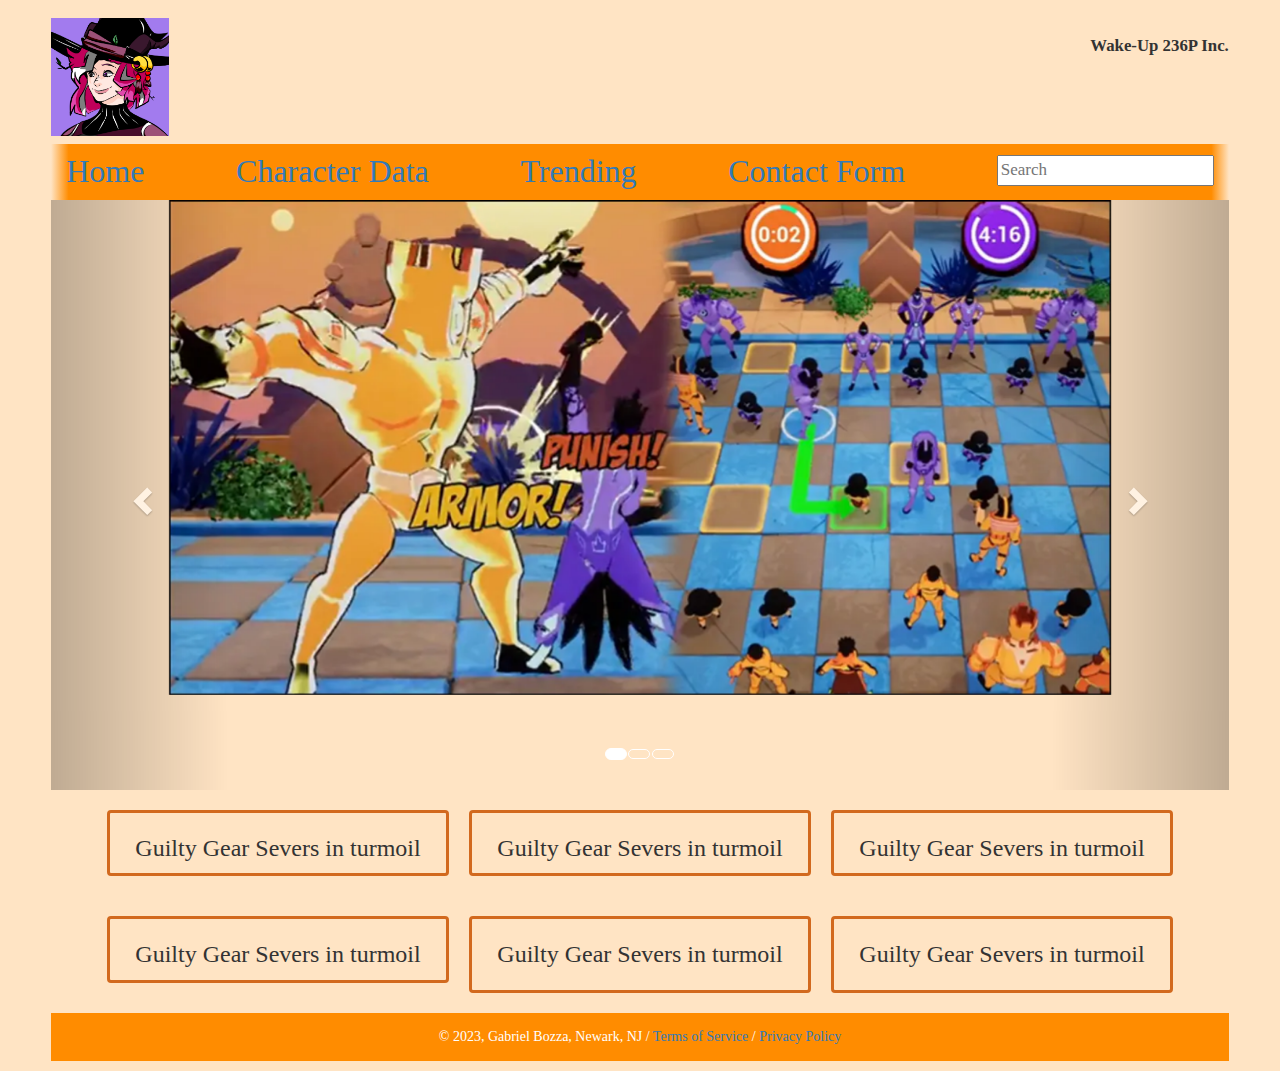
<file: index.html>
<!DOCTYPE html>
<!-- DEVELOPER: Gabriel Bozza, IS117-004, Spring 2023 -->
<html lang="en" xmlns="http://www.w3.org/1999/html">
<head>
    <meta charset="UTF-8">
    <title>Wake-up 236-P</title>
    <link rel="stylesheet" href="https://maxcdn.bootstrapcdn.com/bootstrap/3.4.1/css/bootstrap.min.css">
    <link rel="stylesheet" href="styles/goodlooks.css">
    <script src="https://ajax.googleapis.com/ajax/libs/jquery/3.6.4/jquery.min.js"></script>
    <script src="https://maxcdn.bootstrapcdn.com/bootstrap/3.4.1/js/bootstrap.min.js"></script>
</head>
    <body>
        <div class='fullwidth-row'>
            <div id='logo'>
                <a href="index.html"><img id='myImg' src="pics/l.png" alt="Wake-Up 236P"/></a>
                <div id='tagline'>
                    Wake-Up 236P Inc.
                </div>
            </div>

        </div>
        <div>
            <ul class="topnav">
                <!--use this later for link, for it to work on github pages, "https://bubs150.github.io/P4/ChaDeets.html"-->
                    <li><a href="index.html">Home</a></li>
                    <li><a href="ChaDeets.html">Character Data</a></li>
                    <li class="dropdown">
                        <a href="#" class="dropbtn">Trending</a>
                        <div class="dropdown_content">
                            <a href="TrendingPros.html">Trending Pros</a>
                            <a href="TrendingTech.html">Trending Tech</a>
                        </div>
                    </li>
                    <li><a href="ContactPage.html">Contact Form</a></li>
                    <li><input type="text" placeholder="Search"></li>
            </ul>
        </div>

        <div class="popup">
            <div class="popup-content">
                <h3>Guilty Gear Servers in Turmoil</h3>
                <p>Lorem ipsum dolor sit amet, consectetur adipiscing elit, sed do eiusmod tempor incididunt ut labore et dolore magna aliqua. Ut enim ad minim veniam, quis nostrud exercitation ullamco laboris nisi ut aliquip ex ea commodo consequat. Duis aute irure dolor in reprehenderit in voluptate velit esse cillum dolore eu fugiat nulla pariatur. Excepteur sint occaecat cupidatat non proident, sunt in culpa qui officia deserunt mollit anim id est laborum.</p>
                <button class="popup-close">Close</button>
            </div>
        </div>


        <div id="myCarousel" class="carousel slide">
            <!-- Indicators -->
            <ol class="carousel-indicators">
                <li data-target="#myCarousel" data-slide-to="0" class="active"></li>
                <li data-target="#myCarousel" data-slide-to="1"></li>
                <li data-target="#myCarousel" data-slide-to="2"></li>
            </ol>

            <!-- Wrapper for slides -->
            <div class="carousel-inner">
                <div class="item active">
                    <a href="https://twitter.com/Checkm8Showdown/status/1644381590905028617?cxt=HHwWkoCwkYeWgtItAAAA">
                        <img src="pics/checkmater-showdown.jpg" alt="Checkmate Showdown">
                    </a>
                </div>

                <div class="item">
                    <a href="https://decrypt.co/100719/polygon-gaming-platform-freshcut-raises-15m">
                        <img src="pics/freshcut.jpg" alt="Fresh Cut">
                    </a>
                </div>

                <div class="item">
                    <a href="https://www.snk-corp.co.jp/us/games/samuraishodown/">
                        <img src="pics/Samurai%20Showdown.jpg" alt="Samurai Shodown">
                    </a>
                </div>
            </div>

            <!-- Left and right controls -->
            <a class="left carousel-control" href="#myCarousel" data-slide="prev">
                <span class="glyphicon glyphicon-chevron-left"></span>
                <span class="sr-only">Previous</span>
            </a>
            <a class="right carousel-control" href="#myCarousel" data-slide="next">
                <span class="glyphicon glyphicon-chevron-right"></span>
                <span class="sr-only">Next</span>
            </a>
        </div>

    <div class="container">
        <div class="post">
                <h3>Guilty Gear Severs in turmoil</h3>

        </div>
        <div class="post">
                <h3>Guilty Gear Severs in turmoil</h3>
        </div>
        <div class="post">
                <h3>Guilty Gear Severs in turmoil</h3>
        </div>
        <div class="post">
                <h3>Guilty Gear Severs in turmoil</h3>
        </div>
        <div class="post">
                <h3>Guilty Gear Severs in turmoil</h3>
                <p>damn its bad.</p>
        </div>
        <div class="post">
                <h3>Guilty Gear Severs in turmoil</h3>
                <p>damn its bad.</p>
        </div>
        <script>
            const popup = document.querySelector('.popup');
            const popupClose = document.querySelector('.popup-close');

            const elements = document.getElementsByClassName('post');
            for (let i = 0; i < elements.length; i++) {
                elements[i].addEventListener('click', () => {
                    popup.style.display = 'block';
                });
            }

            popupClose.addEventListener('click', () => {
                popup.style.display = 'none';
            });
        </script>
    </div>

    <footer>
        <p id="copyright">&copy; 2023, Gabriel Bozza, Newark, NJ / <a href="TOS.html">Terms of Service</a> / <a href="privacy.html">Privacy Policy</a></p>
    </footer>
    </body>
</html>
</file>
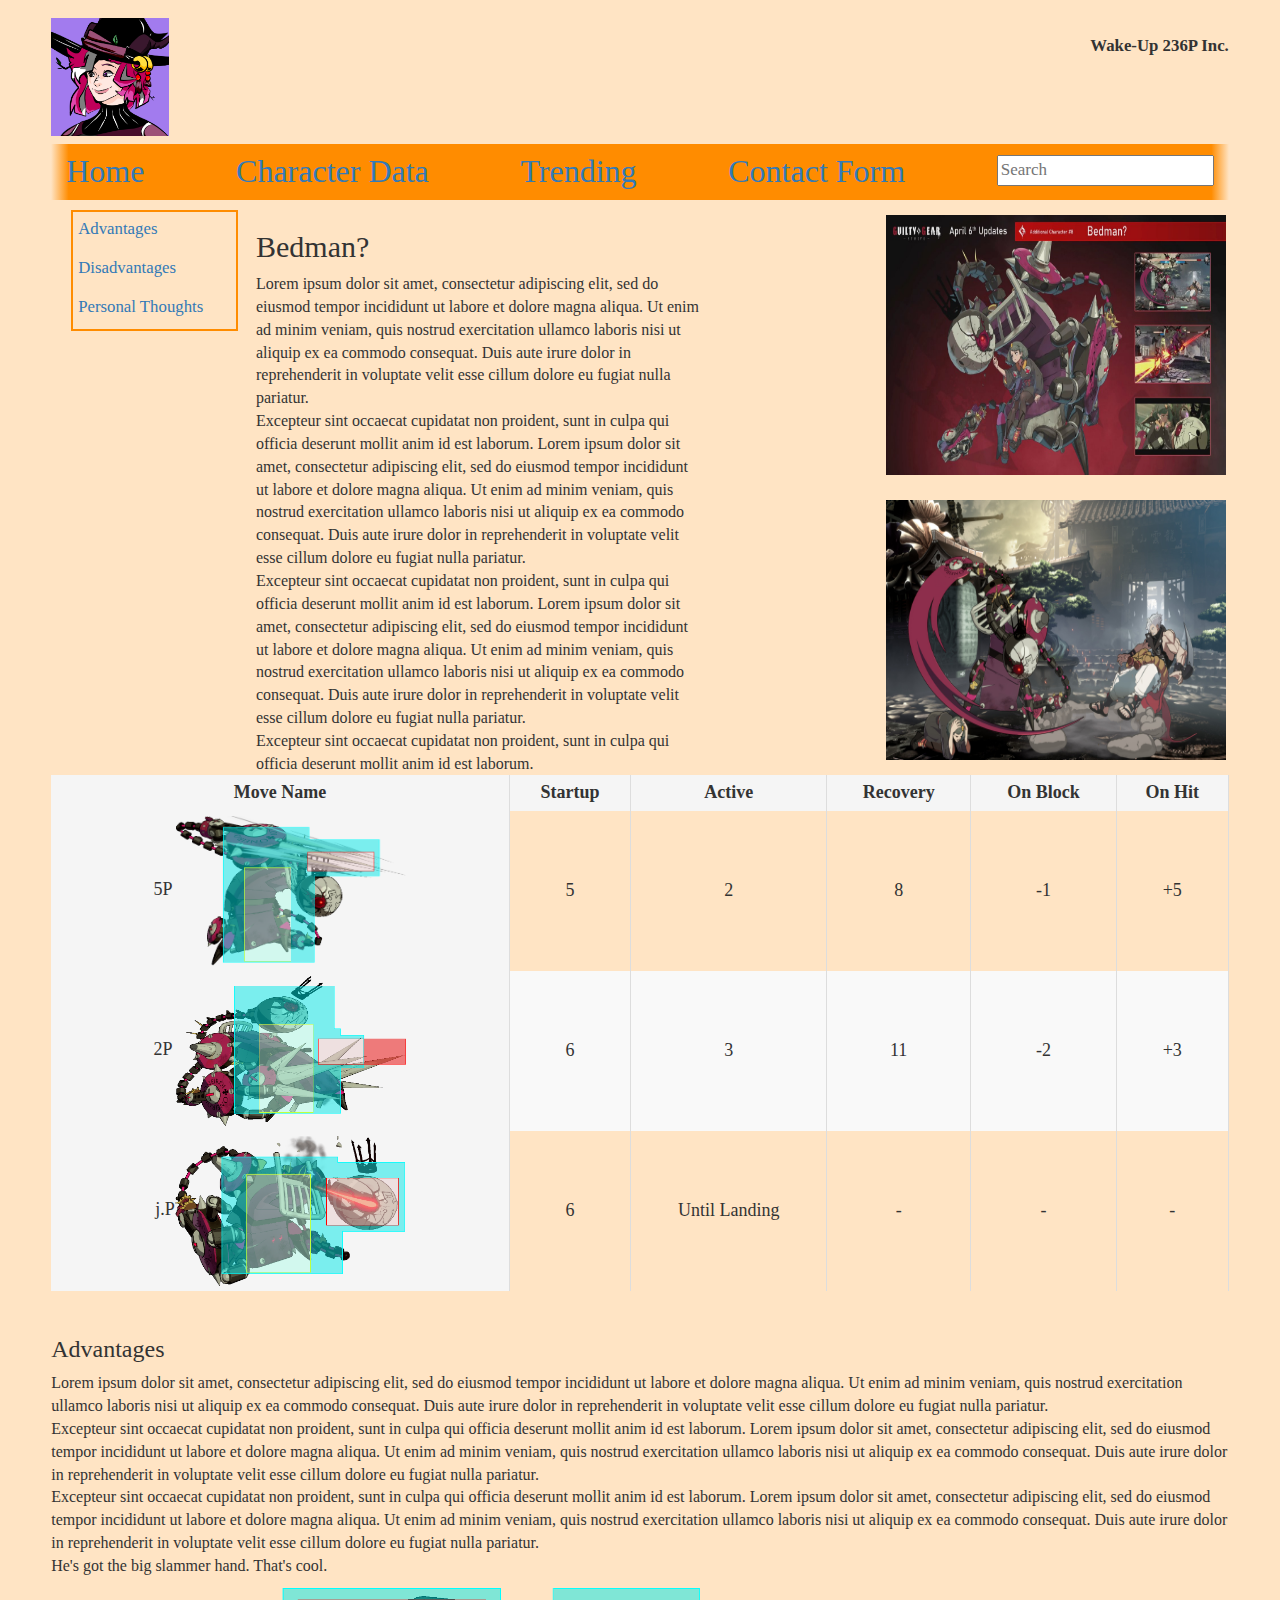
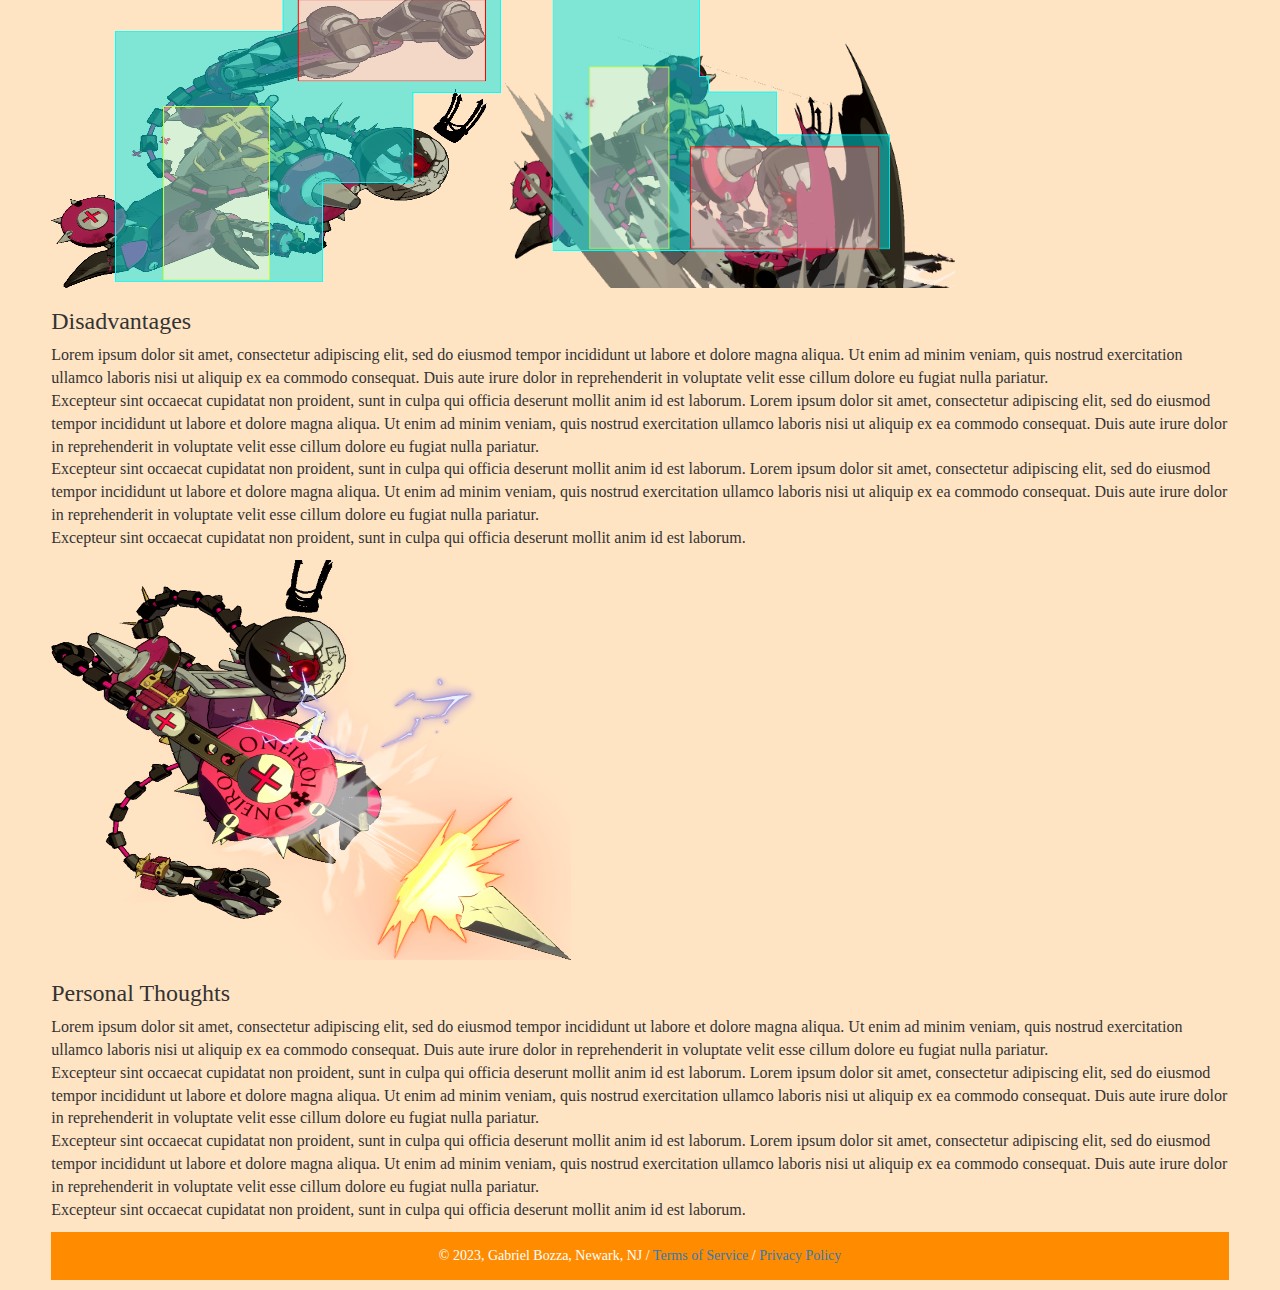
<file: ChaDeets.html>
<!DOCTYPE html>
<!-- DEVELOPER: Gabriel Bozza, IS117-004, Spring 2023 -->
<html lang="en" xmlns="http://www.w3.org/1999/html">
<head>
    <meta charset="UTF-8">
    <title>Wake-up 236-P</title>
    <link rel="stylesheet" href="https://maxcdn.bootstrapcdn.com/bootstrap/3.4.1/css/bootstrap.min.css">
    <link rel="stylesheet" href="styles/ChaDeetLooks.css">
    <script src="https://ajax.googleapis.com/ajax/libs/jquery/3.6.4/jquery.min.js"></script>
    <script src="https://maxcdn.bootstrapcdn.com/bootstrap/3.4.1/js/bootstrap.min.js"></script>
</head>
<body>
    <div class='fullwidth-row'>
        <div id='logo'>
            <a href="index.html"><img id='myImg' src="pics/l.png" alt="Wake-Up 236P"/></a>
            <div id='tagline'>
                Wake-Up 236P Inc.
            </div>
        </div>
    </div>
    <div>
        <ul class="topnav">
        <!--use this later for link, for it to work on github pages, "https://bubs150.github.io/P4/ChaDeets.html"-->
            <li><a href="index.html">Home</a></li>
            <li><a href="ChaDeets.html">Character Data</a></li>
            <li class="dropdown">
                <a href="#" class="dropbtn">Trending</a>
                <div class="dropdown_content">
                    <a href="TrendingPros.html">Trending Pros</a>
                    <a href="TrendingTech.html">Trending Tech</a>
                </div>
            </li>
            <li><a href="ContactPage.html">Contact Form</a></li>
            <li><input type="text" placeholder="Search"></li>
        </ul>
    </div>

    <div class="tableHolder">
        <div class="tableOfContents">
                <a href="#adv">Advantages</a>
                <a href="#disadv">Disadvantages</a>
                <a href="#comments">Personal Thoughts</a>
        </div>
    </div>

    <div class="openingFormat">
        <div class="characterDeets">
            <h2>Bedman?</h2>

            <p>Lorem ipsum dolor sit amet, consectetur adipiscing elit, sed do
                eiusmod tempor incididunt ut labore et dolore magna aliqua.
                Ut enim ad minim veniam, quis nostrud exercitation ullamco
                laboris nisi ut aliquip ex ea commodo consequat. Duis aute
                irure dolor in reprehenderit in voluptate velit esse cillum
                dolore eu fugiat nulla pariatur.<br>Excepteur sint occaecat
                cupidatat non proident, sunt in culpa qui officia deserunt
                mollit anim id est laborum. Lorem ipsum dolor sit amet, consectetur adipiscing elit, sed do
                eiusmod tempor incididunt ut labore et dolore magna aliqua.
                Ut enim ad minim veniam, quis nostrud exercitation ullamco
                laboris nisi ut aliquip ex ea commodo consequat. Duis aute
                irure dolor in reprehenderit in voluptate velit esse cillum
                dolore eu fugiat nulla pariatur. <br>Excepteur sint occaecat
                cupidatat non proident, sunt in culpa qui officia deserunt
                mollit anim id est laborum. Lorem ipsum dolor sit amet, consectetur adipiscing elit, sed do
                eiusmod tempor incididunt ut labore et dolore magna aliqua.
                Ut enim ad minim veniam, quis nostrud exercitation ullamco
                laboris nisi ut aliquip ex ea commodo consequat. Duis aute
                irure dolor in reprehenderit in voluptate velit esse cillum
                dolore eu fugiat nulla pariatur. <br>Excepteur sint occaecat
                cupidatat non proident, sunt in culpa qui officia deserunt
                mollit anim id est laborum.
            </p>

        </div>
    </div>

    <div class="imgShow">
        <img src="pics/beddeets.jpg" height="280" width="360" alt="character_picture"/>
        <img src="pics/bedfight.jpg" height="280" width="360" alt="character_gameplay"/>
    </div>

    <div class="chart">
        <table>
            <thead>
            <tr>
                <th>Move Name</th>
                <th>Startup</th>
                <th>Active</th>
                <th>Recovery</th>
                <th>On Block</th>
                <th>On Hit</th>
            </tr>
            </thead>
            <tbody>
            <tr>
                <td>5P <img src="pics/bedpunch.jpg" height="150" width="230" alt="regular_attack"/></td>
                <td>5</td>
                <td>2</td>
                <td>8</td>
                <td>-1</td>
                <td>+5</td>
            </tr>
            <tr>
                <td>2P <img src="pics/bedkick.jpg" height="150" width="230" alt="crouch_attack"/></td>
                <td>6</td>
                <td>3</td>
                <td>11</td>
                <td>-2</td>
                <td>+3</td>
            </tr>
            <tr>
                <td>j.P<img src="pics/bedface.jpg" height="150" width="230" alt="jump_attack"/></td>
                <td>6</td>
                <td>Until Landing</td>
                <td>-</td>
                <td>-</td>
                <td>-</td>
            </tr>
            </tbody>
        </table>
    </div>

    <div class="characterDeets">
        <h3 id="adv">Advantages</h3>
        <p>Lorem ipsum dolor sit amet, consectetur adipiscing elit, sed do
            eiusmod tempor incididunt ut labore et dolore magna aliqua.
            Ut enim ad minim veniam, quis nostrud exercitation ullamco
            laboris nisi ut aliquip ex ea commodo consequat. Duis aute
            irure dolor in reprehenderit in voluptate velit esse cillum
            dolore eu fugiat nulla pariatur.<br>Excepteur sint occaecat
            cupidatat non proident, sunt in culpa qui officia deserunt
            mollit anim id est laborum. Lorem ipsum dolor sit amet, consectetur adipiscing elit, sed do
            eiusmod tempor incididunt ut labore et dolore magna aliqua.
            Ut enim ad minim veniam, quis nostrud exercitation ullamco
            laboris nisi ut aliquip ex ea commodo consequat. Duis aute
            irure dolor in reprehenderit in voluptate velit esse cillum
            dolore eu fugiat nulla pariatur. <br>Excepteur sint occaecat
            cupidatat non proident, sunt in culpa qui officia deserunt
            mollit anim id est laborum. Lorem ipsum dolor sit amet, consectetur adipiscing elit, sed do
            eiusmod tempor incididunt ut labore et dolore magna aliqua.
            Ut enim ad minim veniam, quis nostrud exercitation ullamco
            laboris nisi ut aliquip ex ea commodo consequat. Duis aute
            irure dolor in reprehenderit in voluptate velit esse cillum
            dolore eu fugiat nulla pariatur. <br>He's got the big slammer hand. That's cool.
        </p>
        <img src="pics/bedlift.jpg" height="300" width="450" alt="hand raised"/>
        <img src="pics/beddrop.jpg" height="300" width="450" alt="hand dropped"/>
    </div>

    <div class="characterDeets">
        <h3 id="disadv">Disadvantages</h3>
        <p>Lorem ipsum dolor sit amet, consectetur adipiscing elit, sed do
            eiusmod tempor incididunt ut labore et dolore magna aliqua.
            Ut enim ad minim veniam, quis nostrud exercitation ullamco
            laboris nisi ut aliquip ex ea commodo consequat. Duis aute
            irure dolor in reprehenderit in voluptate velit esse cillum
            dolore eu fugiat nulla pariatur.<br>Excepteur sint occaecat
            cupidatat non proident, sunt in culpa qui officia deserunt
            mollit anim id est laborum. Lorem ipsum dolor sit amet, consectetur adipiscing elit, sed do
            eiusmod tempor incididunt ut labore et dolore magna aliqua.
            Ut enim ad minim veniam, quis nostrud exercitation ullamco
            laboris nisi ut aliquip ex ea commodo consequat. Duis aute
            irure dolor in reprehenderit in voluptate velit esse cillum
            dolore eu fugiat nulla pariatur. <br>Excepteur sint occaecat
            cupidatat non proident, sunt in culpa qui officia deserunt
            mollit anim id est laborum. Lorem ipsum dolor sit amet, consectetur adipiscing elit, sed do
            eiusmod tempor incididunt ut labore et dolore magna aliqua.
            Ut enim ad minim veniam, quis nostrud exercitation ullamco
            laboris nisi ut aliquip ex ea commodo consequat. Duis aute
            irure dolor in reprehenderit in voluptate velit esse cillum
            dolore eu fugiat nulla pariatur. <br>Excepteur sint occaecat
            cupidatat non proident, sunt in culpa qui officia deserunt
            mollit anim id est laborum.
        </p>
        <img src="pics/bednofriends.jpg" height="400" width="520" alt="this move will ruin friendships"/>
    </div>

    <div class="characterDeets">
        <h3 id="comments">Personal Thoughts</h3>
        <p>Lorem ipsum dolor sit amet, consectetur adipiscing elit, sed do
            eiusmod tempor incididunt ut labore et dolore magna aliqua.
            Ut enim ad minim veniam, quis nostrud exercitation ullamco
            laboris nisi ut aliquip ex ea commodo consequat. Duis aute
            irure dolor in reprehenderit in voluptate velit esse cillum
            dolore eu fugiat nulla pariatur.<br>Excepteur sint occaecat
            cupidatat non proident, sunt in culpa qui officia deserunt
            mollit anim id est laborum. Lorem ipsum dolor sit amet, consectetur adipiscing elit, sed do
            eiusmod tempor incididunt ut labore et dolore magna aliqua.
            Ut enim ad minim veniam, quis nostrud exercitation ullamco
            laboris nisi ut aliquip ex ea commodo consequat. Duis aute
            irure dolor in reprehenderit in voluptate velit esse cillum
            dolore eu fugiat nulla pariatur. <br>Excepteur sint occaecat
            cupidatat non proident, sunt in culpa qui officia deserunt
            mollit anim id est laborum. Lorem ipsum dolor sit amet, consectetur adipiscing elit, sed do
            eiusmod tempor incididunt ut labore et dolore magna aliqua.
            Ut enim ad minim veniam, quis nostrud exercitation ullamco
            laboris nisi ut aliquip ex ea commodo consequat. Duis aute
            irure dolor in reprehenderit in voluptate velit esse cillum
            dolore eu fugiat nulla pariatur. <br>Excepteur sint occaecat
            cupidatat non proident, sunt in culpa qui officia deserunt
            mollit anim id est laborum.
        </p>
    </div>
    <footer>
        <p id="copyright">&copy; 2023, Gabriel Bozza, Newark, NJ / <a href="TOS.html">Terms of Service</a> / <a href="privacy.html">Privacy Policy</a></p>
    </footer>
    </body>
</html>
</file>
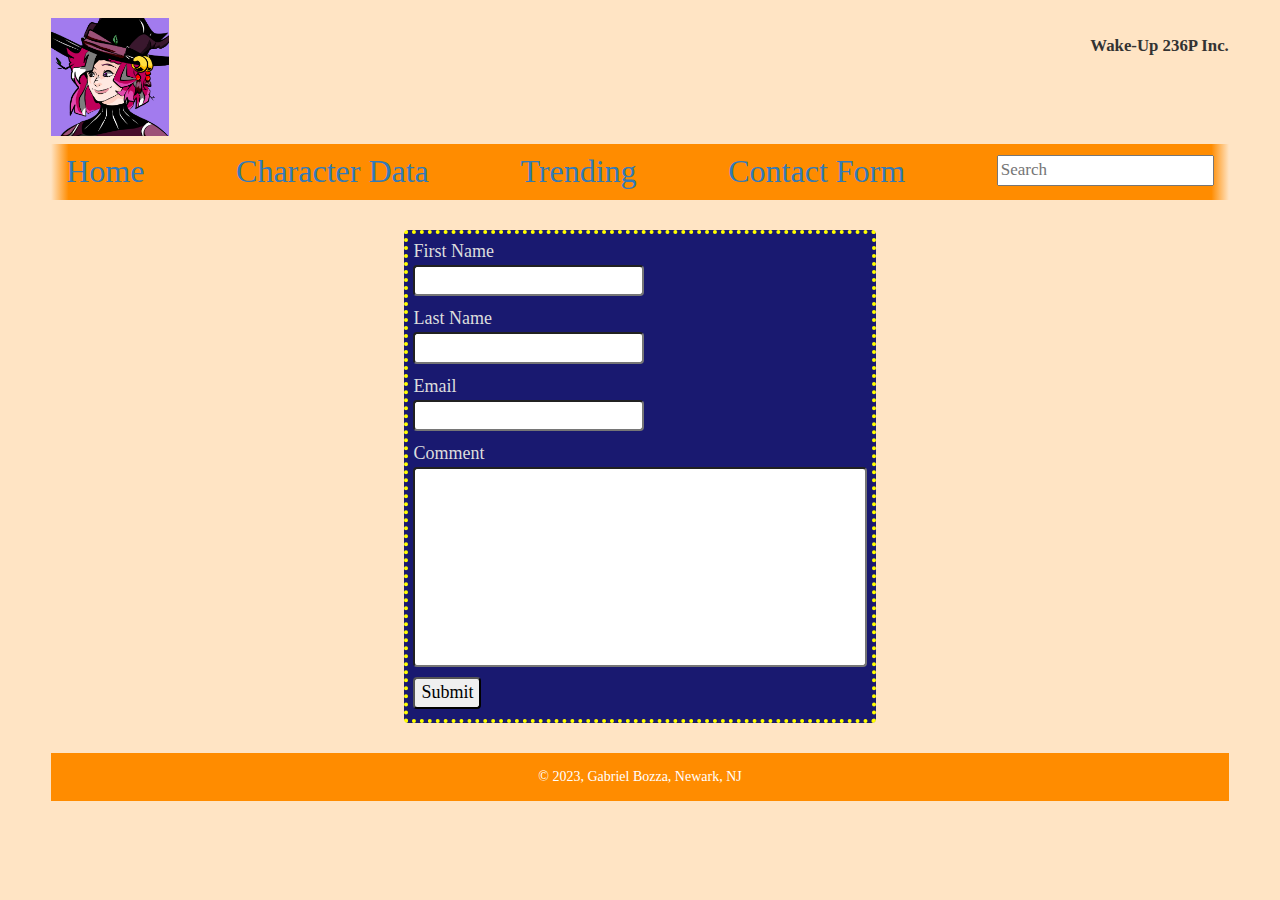
<file: ContactPage.html>
<!DOCTYPE html>
<!-- DEVELOPER: Gabriel Bozza, IS117-004, Spring 2023 -->
<html lang="en" xmlns="http://www.w3.org/1999/html">
<head>
  <meta charset="UTF-8">
  <title>Wake-up 236-P</title>
  <link rel="stylesheet" href="https://maxcdn.bootstrapcdn.com/bootstrap/3.4.1/css/bootstrap.min.css">
  <link rel="stylesheet" href="styles/ContactLooks.css">
  <script src="https://ajax.googleapis.com/ajax/libs/jquery/3.6.4/jquery.min.js"></script>
  <script src="https://maxcdn.bootstrapcdn.com/bootstrap/3.4.1/js/bootstrap.min.js"></script>
</head>

<body>
<div class='fullwidth-row'>
  <div id='logo'>
    <a href="index.html"><img id='myImg' src="pics/l.png" alt="Wake-Up 236P"/></a>
    <div id='tagline'>
      Wake-Up 236P Inc.
    </div>
  </div>
</div>
<div>
  <ul class="topnav">
    <!--use this later for link, for it to work on github pages, "https://bubs150.github.io/P4/ChaDeets.html"-->
    <li><a href="index.html">Home</a></li>
    <li><a href="ChaDeets.html">Character Data</a></li>
    <li class="dropdown">
      <a href="#" class="dropbtn">Trending</a>
      <div class="dropdown_content">
        <a href="TrendingPros.html">Trending Pros</a>
        <a href="TrendingTech.html">Trending Tech</a>
      </div>
    </li>
    <li><a href="ContactPage.html">Contact Form</a></li>
    <li><input type="text" placeholder="Search"></li>
  </ul>
</div>

  <div class="contacter">
    <div>
      First Name<input type="text">
    </div>
    <div>
      Last Name<input type="text">
    </div>
    <div>
      Email<input type="text">
    </div>
    <div>
      Comment<input type="text" id="comment">
    </div>
    <input type="submit">
  </div>

<footer>
  <p id="copyright">&copy; 2023, Gabriel Bozza, Newark, NJ</p>
</footer>
</body>
</html>
</file>
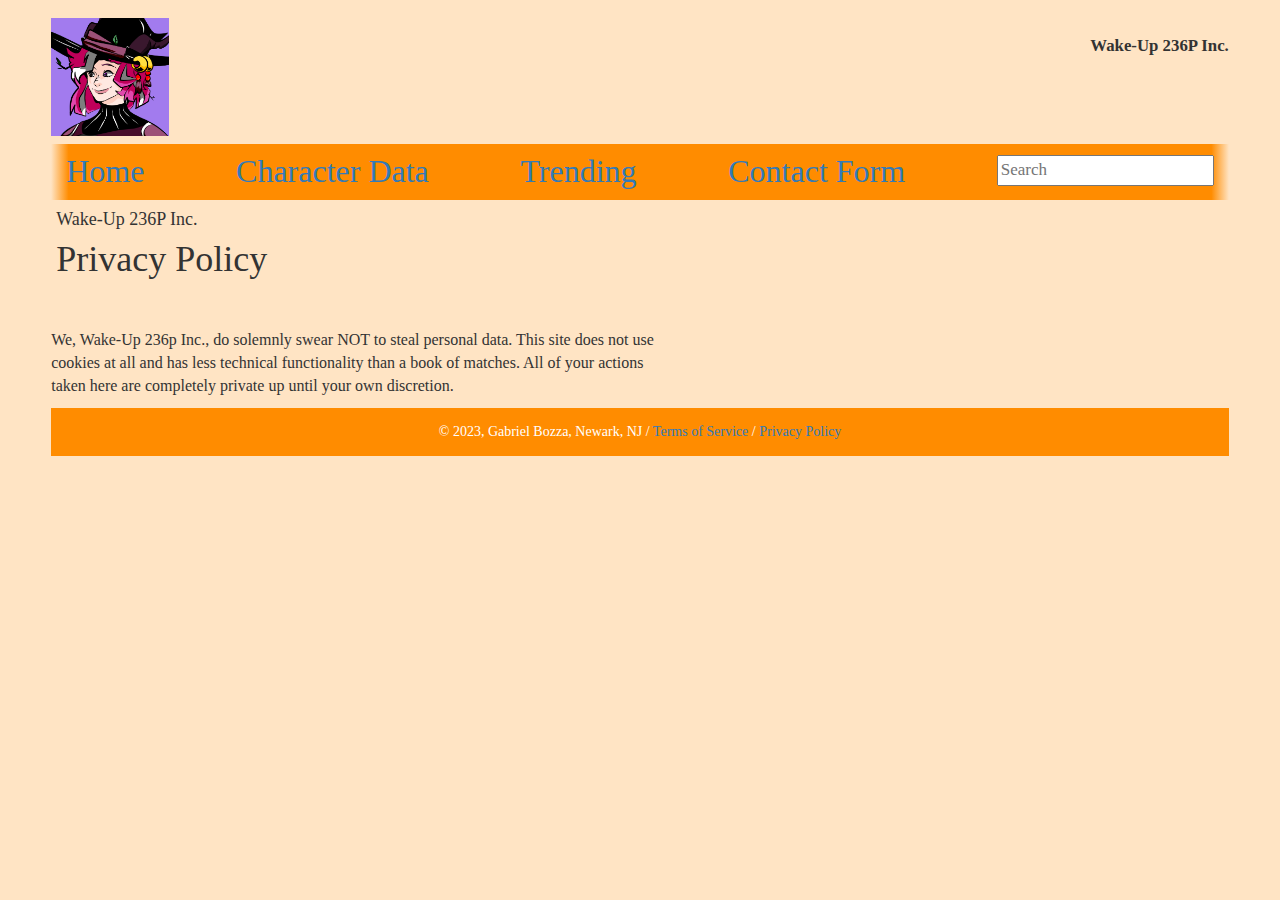
<file: privacy.html>
<!DOCTYPE html>
<!-- DEVELOPER: Gabriel Bozza, IS117-004, Spring 2023 -->
<html lang="en" xmlns="http://www.w3.org/1999/html">
<head>
  <meta charset="UTF-8">
  <title>Wake-up 236-P</title>
  <link rel="stylesheet" href="https://maxcdn.bootstrapcdn.com/bootstrap/3.4.1/css/bootstrap.min.css">
  <link rel="stylesheet" href="styles/legalLooks.css">
  <script src="https://ajax.googleapis.com/ajax/libs/jquery/3.6.4/jquery.min.js"></script>
  <script src="https://maxcdn.bootstrapcdn.com/bootstrap/3.4.1/js/bootstrap.min.js"></script>
</head>

<body>
<div class='fullwidth-row'>
  <div id='logo'>
    <a href="index.html"><img id='myImg' src="pics/l.png" alt="Wake-Up 236P"/></a>
    <div id='tagline'>
      Wake-Up 236P Inc.
    </div>
  </div>
</div>
<div>
  <ul class="topnav">
    <!--use this later for link, for it to work on github pages, "https://bubs150.github.io/P4/ChaDeets.html"-->
    <li><a href="index.html">Home</a></li>
    <li><a href="ChaDeets.html">Character Data</a></li>
    <li class="dropdown">
      <a href="#" class="dropbtn">Trending</a>
      <div class="dropdown_content">
        <a href="TrendingPros.html">Trending Pros</a>
        <a href="TrendingTech.html">Trending Tech</a>
      </div>
    </li>
    <li><a href="ContactPage.html">Contact Form</a></li>
    <li><input type="text" placeholder="Search"></li>
  </ul>
</div>
  <div class="legal">
    <h4>Wake-Up 236P Inc.</h4>
    <h1>Privacy Policy</h1>
    <br>
    <br>
    <p>We, Wake-Up 236p Inc., do solemnly swear NOT to steal personal data. This site does not use <br>
      cookies at all and has less technical functionality than a book of matches. All of your actions<br>
    taken here are completely private up until your own discretion.</p>
  </div>

<footer>
  <p id="copyright">&copy; 2023, Gabriel Bozza, Newark, NJ / <a href="TOS.html">Terms of Service</a> / <a href="privacy.html">Privacy Policy</a></p>
</footer>
</body>
</html>
</file>
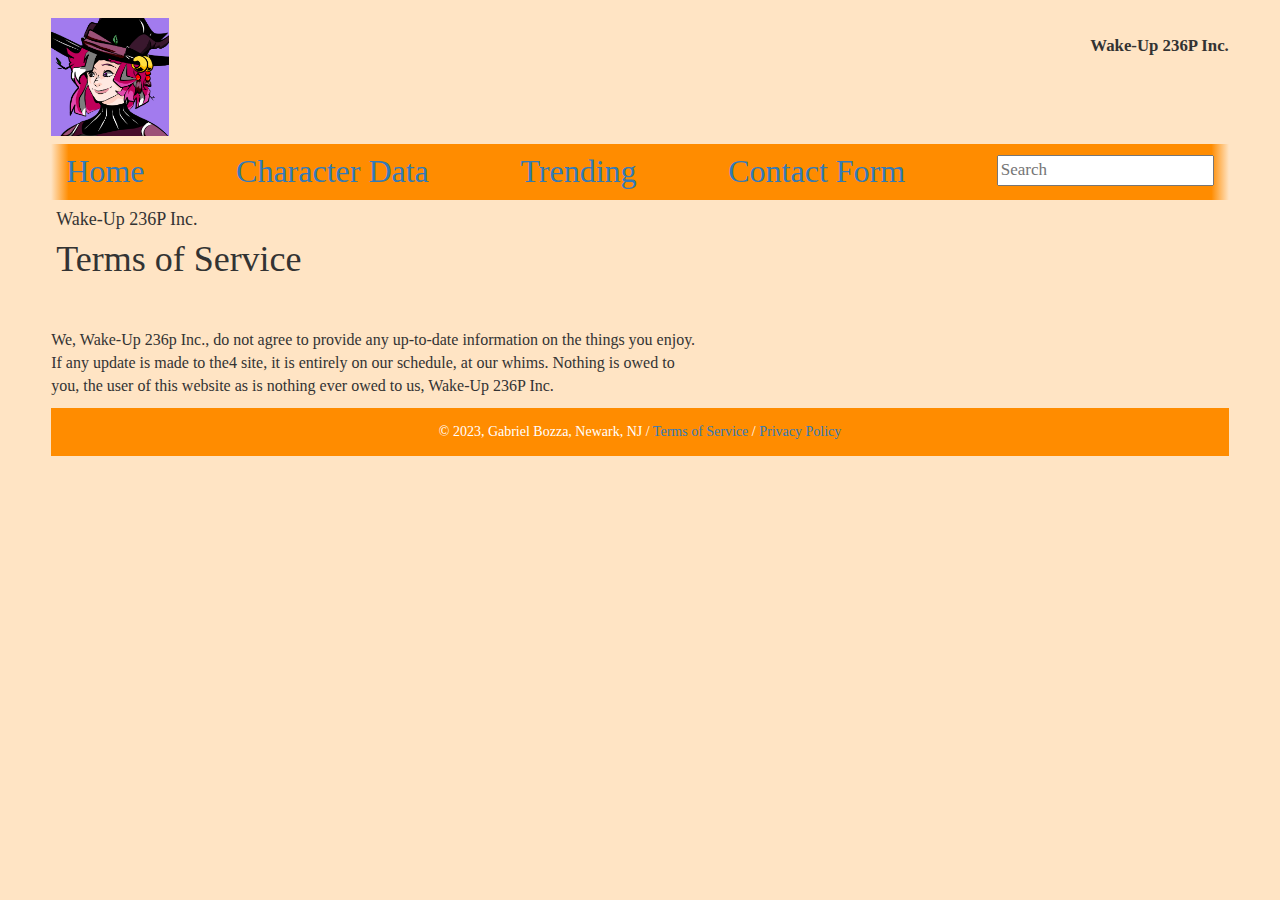
<file: TOS.html>
<!DOCTYPE html>
<!-- DEVELOPER: Gabriel Bozza, IS117-004, Spring 2023 -->
<html lang="en" xmlns="http://www.w3.org/1999/html">
<head>
  <meta charset="UTF-8">
  <title>Wake-up 236-P</title>
  <link rel="stylesheet" href="https://maxcdn.bootstrapcdn.com/bootstrap/3.4.1/css/bootstrap.min.css">
  <link rel="stylesheet" href="styles/legalLooks.css">
  <script src="https://ajax.googleapis.com/ajax/libs/jquery/3.6.4/jquery.min.js"></script>
  <script src="https://maxcdn.bootstrapcdn.com/bootstrap/3.4.1/js/bootstrap.min.js"></script>
</head>

<body>
<div class='fullwidth-row'>
  <div id='logo'>
    <a href="index.html"><img id='myImg' src="pics/l.png" alt="Wake-Up 236P"/></a>
    <div id='tagline'>
      Wake-Up 236P Inc.
    </div>
  </div>
</div>
<div>
  <ul class="topnav">
    <!--use this later for link, for it to work on github pages, "https://bubs150.github.io/P4/ChaDeets.html"-->
    <li><a href="index.html">Home</a></li>
    <li><a href="ChaDeets.html">Character Data</a></li>
    <li class="dropdown">
      <a href="#" class="dropbtn">Trending</a>
      <div class="dropdown_content">
        <a href="TrendingPros.html">Trending Pros</a>
        <a href="TrendingTech.html">Trending Tech</a>
      </div>
    </li>
    <li><a href="ContactPage.html">Contact Form</a></li>
    <li><input type="text" placeholder="Search"></li>
  </ul>
</div>

  <div class="legal">
    <h4>Wake-Up 236P Inc.</h4>
    <h1>Terms of Service</h1>
    <br>
    <br>
    <p>We, Wake-Up 236p Inc., do not agree to provide any up-to-date information on the things you enjoy. <br>
      If any update is made to the4 site, it is entirely on our schedule, at our whims. Nothing is owed to<br>
      you, the user of this website as is nothing ever owed to us, Wake-Up 236P Inc.</p>
  </div>

<footer>
  <p id="copyright">&copy; 2023, Gabriel Bozza, Newark, NJ / <a href="TOS.html">Terms of Service</a> / <a href="privacy.html">Privacy Policy</a></p>
</footer>
</body>
</html>
</file>
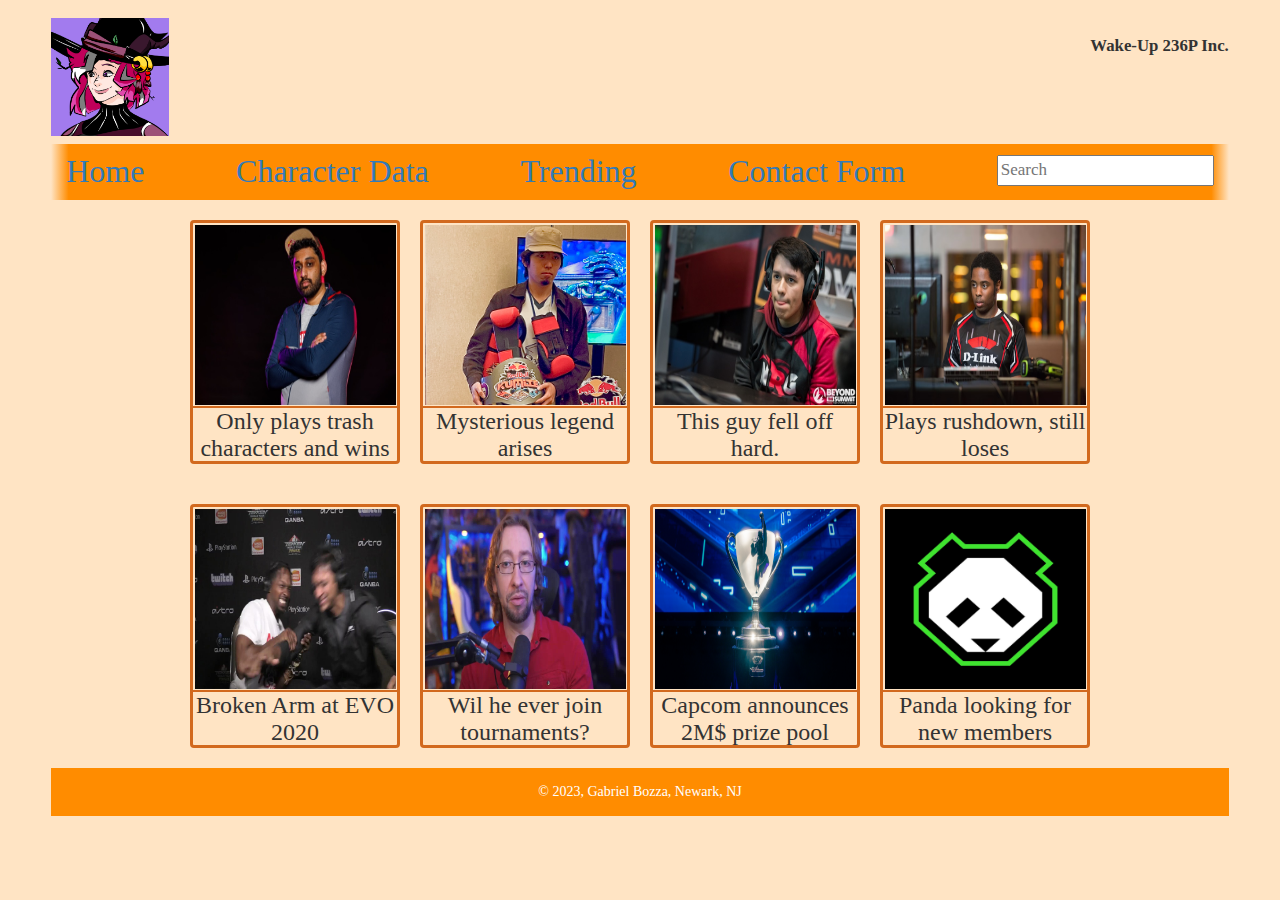
<file: TrendingPros.html>
<!DOCTYPE html>
<!-- DEVELOPER: Gabriel Bozza, IS117-004, Spring 2023 -->
<html lang="en" xmlns="http://www.w3.org/1999/html">
<head>
  <meta charset="UTF-8">
  <title>Wake-up 236-P</title>
  <link rel="stylesheet" href="https://maxcdn.bootstrapcdn.com/bootstrap/3.4.1/css/bootstrap.min.css">
  <link rel="stylesheet" href="styles/TrendingLooks.css">
  <script src="https://ajax.googleapis.com/ajax/libs/jquery/3.6.4/jquery.min.js"></script>
  <script src="https://maxcdn.bootstrapcdn.com/bootstrap/3.4.1/js/bootstrap.min.js"></script>
</head>
<body>
<div class='fullwidth-row'>
  <div id='logo'>
    <a href="index.html"><img id='myImg' src="pics/l.png" alt="Wake-Up 236P"/></a>
    <div id='tagline'>
      Wake-Up 236P Inc.
    </div>
  </div>
</div>
<div>
  <ul class="topnav">
    <!--use this later for link, for it to work on github pages, "https://bubs150.github.io/P4/ChaDeets.html"-->
    <li><a href="index.html">Home</a></li>
    <li><a href="ChaDeets.html">Character Data</a></li>
    <li class="dropdown">
      <a href="#" class="dropbtn">Trending</a>
      <div class="dropdown_content">
        <a href="TrendingPros.html">Trending Pros</a>
        <a href="TrendingTech.html">Trending Tech</a>
      </div>
    </li>
    <li><a href="ContactPage.html">Contact Form</a></li>
    <li><input type="text" placeholder="Search"></li>
  </ul>
</div>

<div class="popup">
  <div class="popup-content">
    <h3>Guilty Gear Servers in Turmoil</h3>
    <p>Lorem ipsum dolor sit amet, consectetur adipiscing elit, sed do eiusmod tempor incididunt ut labore et dolore magna aliqua. Ut enim ad minim veniam, quis nostrud exercitation ullamco laboris nisi ut aliquip ex ea commodo consequat. Duis aute irure dolor in reprehenderit in voluptate velit esse cillum dolore eu fugiat nulla pariatur. Excepteur sint occaecat cupidatat non proident, sunt in culpa qui officia deserunt mollit anim id est laborum.</p>
    <button class="popup-close">Close</button>
  </div>
</div>

<div class="container">
  <div class="post">
    <img src="pics/ApologyMan.jpg" height="400" width="600"/>
    <h3>Only plays trash characters and wins</h3>
  </div>
  <div class="post">
    <img src="pics/gobou.jpg" height="1786" width="2043"/>
    <h3>Mysterious legend arises</h3>
  </div>
  <div class="post">
    <img src="pics/hgg.jpg" height="400" width="600"/>
    <h3>This guy fell off hard.</h3>
  </div>
  <div class="post">
    <img src="pics/lordknight.jpg"/>
    <h3>Plays rushdown, still loses</h3>
  </div>
  <div class="post">
    <img src="pics/myarm.jpg" height="720" width="1280"/>
    <h3>Broken Arm at EVO 2020</h3>
  </div>
  <div class="post">
    <img src="pics/max.jpg"/>
    <h3>Wil he ever join tournaments?</h3>
  </div>
  <div class="post">
    <img src="pics/capcup.jpg" height="900" width="1600"/>
    <h3>Capcom announces 2M$ prize pool</h3>
  </div>
  <div class="post">
    <img src="pics/panda.jpg" height="900" width="900"/>
    <h3>Panda looking for new members</h3>
  </div>
  <script>
    const popup = document.querySelector('.popup');
    const popTitle = popup.querySelector('h3');
    const popupClose = document.querySelector('.popup-close');

    const elements = document.getElementsByClassName('post');
    for (let i = 0; i < elements.length; i++) {
      elements[i].addEventListener('click', () => {
        popTitle.innerHTML = elements[i].querySelector('h3').textContent;
        popup.style.display = 'block';
      });
    }

    popupClose.addEventListener('click', () => {
      popup.style.display = 'none';
    });
  </script>
</div>

<footer>
  <p id="copyright">&copy; 2023, Gabriel Bozza, Newark, NJ</p>
</footer>
</body>
</html>
</file>
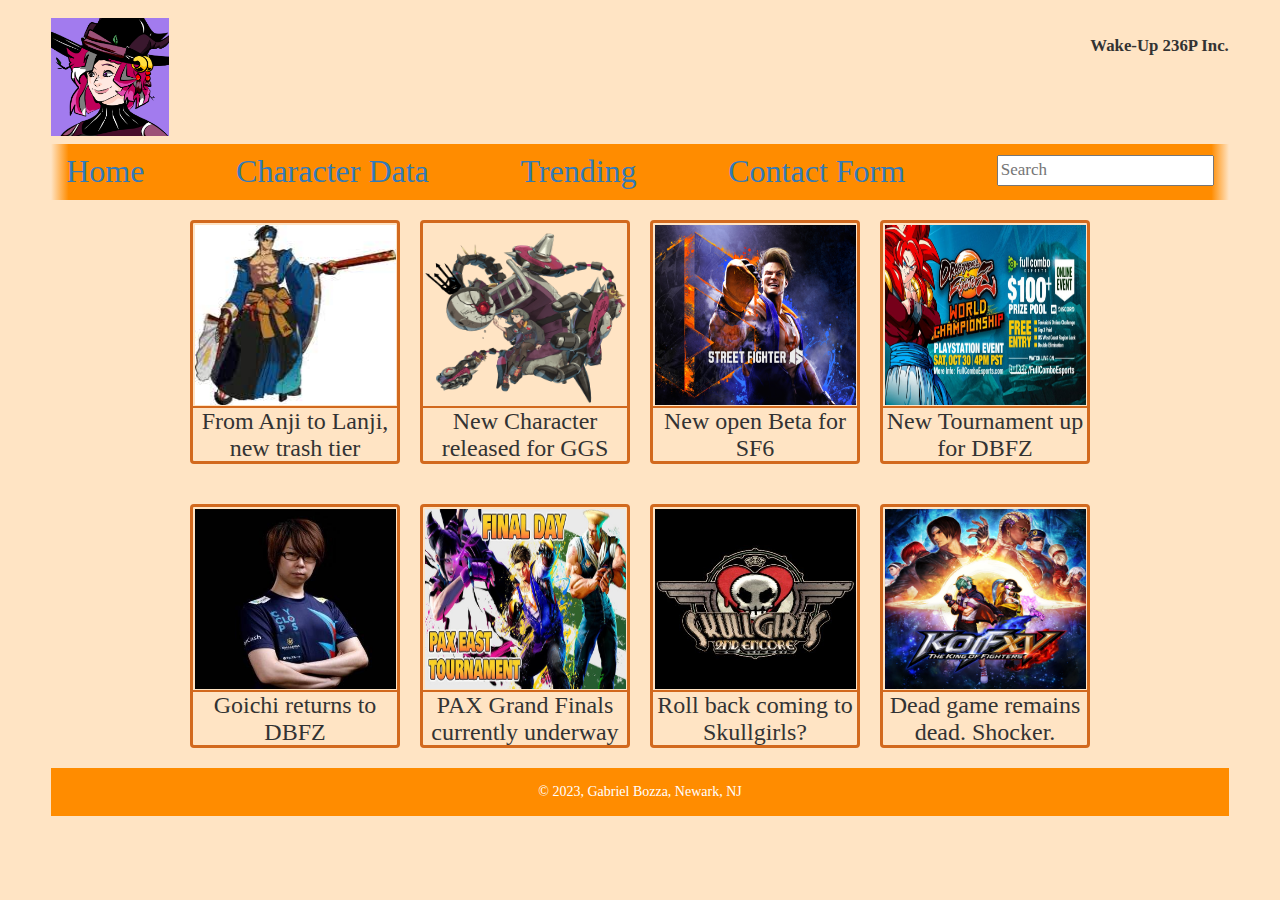
<file: TrendingTech.html>
<!DOCTYPE html>
<!-- DEVELOPER: Gabriel Bozza, IS117-004, Spring 2023 -->
<html lang="en" xmlns="http://www.w3.org/1999/html">
<head>
  <meta charset="UTF-8">
  <title>Wake-up 236-P</title>
  <link rel="stylesheet" href="https://maxcdn.bootstrapcdn.com/bootstrap/3.4.1/css/bootstrap.min.css">
  <link rel="stylesheet" href="styles/TrendingLooks.css">
  <script src="https://ajax.googleapis.com/ajax/libs/jquery/3.6.4/jquery.min.js"></script>
  <script src="https://maxcdn.bootstrapcdn.com/bootstrap/3.4.1/js/bootstrap.min.js"></script>
</head>
<body>
  <div class='fullwidth-row'>
    <div id='logo'>
      <a href="index.html"><img id='myImg' src="pics/l.png" alt="Wake-Up 236P"/></a>
      <div id='tagline'>
        Wake-Up 236P Inc.
      </div>
    </div>
  </div>
  <div>
    <ul class="topnav">
      <!--use this later for link, for it to work on github pages, "https://bubs150.github.io/P4/ChaDeets.html"-->
      <li><a href="index.html">Home</a></li>
      <li><a href="ChaDeets.html">Character Data</a></li>
      <li class="dropdown">
        <a href="#" class="dropbtn">Trending</a>
        <div class="dropdown_content">
          <a href="TrendingPros.html">Trending Pros</a>
          <a href="TrendingTech.html">Trending Tech</a>
        </div>
      </li>
      <li><a href="ContactPage.html">Contact Form</a></li>
      <li><input type="text" placeholder="Search"></li>
    </ul>
  </div>

  <div class="popup">
    <div class="popup-content">
      <h3>Guilty Gear Servers in Turmoil</h3>
      <p>Lorem ipsum dolor sit amet, consectetur adipiscing elit, sed do eiusmod tempor incididunt ut labore et dolore magna aliqua. Ut enim ad minim veniam, quis nostrud exercitation ullamco laboris nisi ut aliquip ex ea commodo consequat. Duis aute irure dolor in reprehenderit in voluptate velit esse cillum dolore eu fugiat nulla pariatur. Excepteur sint occaecat cupidatat non proident, sunt in culpa qui officia deserunt mollit anim id est laborum.</p>
      <button class="popup-close">Close</button>
    </div>
  </div>

  <div class="container">
    <div class="post">
      <img src="pics/L.jpg"/>
      <h3>From Anji to Lanji, new trash tier</h3>
    </div>
    <div class="post">
      <img src="pics/bed.jpg"/>
      <h3>New Character released for GGS</h3>
    </div>
    <div class="post">
      <img src="pics/sf6.jpg"/>
      <h3>New open Beta for SF6</h3>
    </div>
    <div class="post">
      <img src="pics/dbfzComp.jpg"/>
      <h3>New Tournament up for DBFZ</h3>
    </div>
    <div class="post">
      <img src="pics/go1.jpg"/>
      <h3>Goichi returns to DBFZ</h3>
    </div>
    <div class="post">
      <img src="pics/sf6Comp.jpg"/>
      <h3>PAX Grand Finals currently underway</h3>
    </div>
    <div class="post">
      <img src="pics/skuguh.jpg"/>
      <h3>Roll back coming to Skullgirls?</h3>
    </div>
    <div class="post">
      <img src="pics/kof.jpg"/>
      <h3>Dead game remains dead. Shocker.</h3>
    </div>
    <script>
      const popup = document.querySelector('.popup');
      const popTitle = popup.querySelector('h3');
      const popupClose = document.querySelector('.popup-close');

      const elements = document.getElementsByClassName('post');
      for (let i = 0; i < elements.length; i++) {
        elements[i].addEventListener('click', () => {
          popTitle.innerHTML = elements[i].querySelector('h3').textContent;
          popup.style.display = 'block';
        });
      }

      popupClose.addEventListener('click', () => {
        popup.style.display = 'none';
      });
    </script>
  </div>

  <footer>
    <p id="copyright">&copy; 2023, Gabriel Bozza, Newark, NJ</p>
  </footer>
</body>
</html>
</file>
<file: styles/goodlooks.css>
/*DEVELOPER: Gabriel Bozza, IS117-004, Spring 2022*/

body{
    background-color: bisque;
    font-family: "Bell MT", serif;
    padding: 0 4%;
}

.fullwidth-row{
    clear: both;
}

ul{
    background-image: linear-gradient(to right,  bisque 0%, #FF8C00 1.5%, #FF8C00 98.5%, bisque 100%);
    list-style-type: none;
    padding: 5px;
    margin: 0;
}
.topnav{
    display: flex;
    justify-content: space-between;
}

.topnav input[type=text]{
    float: right;
    margin-top: 6px;
    font-size: 17px;
}

li
{
    padding: 0 10px 0 10px;
    float: left;
}

ul a{
    font-size: 32px;
}
ul a:link { text-decoration: none; }
ul a:visited { text-decoration: none; }
ul a:hover { text-decoration: none; }
ul a:active { text-decoration: none; }

/*this for drop down menu*/

.dropdown{
    position: relative;
}
.dropdown_content{
    display: none;
    position: absolute;
    z-index: 1;
    background-color: #FF8C00;
    top: 100%;
    left: 0;
    white-space: nowrap;
}

li.dropdown{
    display: inline-block;
}

li a:hover, .dropdown:hover .dropbtn{
    background-image: linear-gradient(to right, #FF8C00 0%, chocolate 5%, chocolate 95%, #FF8C00 100%);}

.dropdown:hover .dropdown_content{
    display: flex;
    flex-direction: column;
}

.dropdown_content a {
    padding: 0 10px 0 10px;

}
/*for managing images*/
#myImg{
    transition: box-shadow, width, height 0.3s, 0.3s, 0.3s ease-in-out;
    box-shadow: 0 0 0 rgba(0, 0, 0, 0.2);
    width: 10%;
    height: 10%;
}

#myImg:hover {
    box-shadow: 0 0 15px 5px rgba(0, 0, 0, 0.4);
    width: 11%;
    height: 11%;
}

#logo{
    width: auto;
    float: outside;
    padding: 18px 0 8px;
    display: inline-block;
}

#tagline{
    float: right;
    line-height: 55px;
    font-size: larger;
    font-weight: 600;
    vertical-align: top;
}
/*carousel css*/
#myCarousel{
    height: 590px;
    overflow: hidden;
}
.item img{
    height: auto;
    width: 80%;
    display: block;
    margin: 0 auto;
}

.carousel-indicators {
    display: flex;
    justify-content: center;
}

/*css for articles*/
.container{
    text-align: center;
    font-size: 0;
}
.post{
    display: inline-block;
    width: 30%;
    border: 3px solid chocolate;
    border-radius: 4px;
    padding: 2px;
    margin: 20px 10px 20px 10px;
    text-align: center;
    vertical-align: top;
    cursor: pointer;
}

/*for popups*/
.popup {
    display: none;
    position: fixed;
    top: 0;
    left: 0;
    height: 100%;
    width: 100%;
    background-color: rgba(0, 0, 0, 0.5);
    z-index: 9999;
}

.popup-content {
    position: absolute;
    top: 50%;
    left: 50%;
    transform: translate(-50%, -50%);
    background-color: white;
    padding: 20px;
    text-align: center;
}

.popup-close {
    position: absolute;
    top: 10px;
    right: 10px;
}

footer p {
    text-align: center;
    padding: 1em 0;
    background-color: darkorange;
    color: white;
}
</file>
<file: styles/ChaDeetLooks.css>
/*DEVELOPER: Gabriel Bozza, IS117-004, Spring 2022*/

body{
    background-color: bisque;
    font-family: "Bell MT", serif;
    padding: 0 4%;
}

ul{
    background-image: linear-gradient(to right,  bisque 0%, #FF8C00 1.5%, #FF8C00 98.5%, bisque 100%);
    list-style-type: none;
    padding: 5px;
    margin: 0;
}
.topnav{
    display: flex;
    justify-content: space-between;
}

.topnav input[type=text]{
    float: right;
    margin-top: 6px;
    font-size: 17px;
}

li
{
    padding: 0 10px 0 10px;
    float: left;
}

ul a{
    font-size: 32px;
}
ul a:link { text-decoration: none; }
ul a:visited { text-decoration: none; }
ul a:hover { text-decoration: none; }
ul a:active { text-decoration: none; }

/*this for drop down menu*/

.dropdown{
    position: relative;
}
.dropdown_content{
    display: none;
    position: absolute;
    z-index: 1;
    background-color: #FF8C00;
    top: 100%;
    left: 0;
    white-space: nowrap;
}

li.dropdown{
    display: inline-block;
}

li a:hover, .dropdown:hover .dropbtn{
    background-image: linear-gradient(to right, #FF8C00 0%, chocolate 5%, chocolate 95%, #FF8C00 100%);}

.dropdown:hover .dropdown_content{
    display: flex;
    flex-direction: column;
}

.dropdown_content a {
    padding: 0 10px 0 10px;

}
/*for managing images*/
#myImg{
    transition: box-shadow, width, height 0.3s, 0.3s, 0.3s ease-in-out;
    box-shadow: 0 0 0 rgba(0, 0, 0, 0.2);
    width: 10%;
    height: 10%;
}

#myImg:hover {
    box-shadow: 0 0 15px 5px rgba(0, 0, 0, 0.4);
    width: 11%;
    height: 11%;
}

#logo{
    width: auto;
    float: outside;
    padding: 18px 0 8px;
    display: inline-block;
}

#tagline{
    float: right;
    line-height: 55px;
    font-size: larger;
    font-weight: 600;
    vertical-align: top;
}
/*for the layout of text
1st is table of contents*/
.tableOfContents{
    height: auto;
    width: 13%;
    max-width: 20%;
    text-align: left;
    border: 2px solid darkorange;
    margin: 10px 0 0 20px;
    overflow-y: scroll;
    overflow-x: hidden;
    position: absolute;
}

.tableOfContents a{
    display: block;
    padding: 5px;
    margin-bottom: 5px;
    font-size: larger;
}
/*2nd is for layout of actual text*/
.openingFormat{
    position: absolute;
    margin: 10px 0 0 0;
    left: 20%;
    max-width: 35%;
}
.characterDeets{
    font-size: medium;
}

.imgShow {
    position: relative;
    margin: 5px 0 0 0;
    left: 70%;
}

.imgShow img{
    display: block;
    padding: 10px;
    margin-bottom: 5px;
}

/*3rd is for Character data*/

.chart {
    overflow-x: auto;
    margin-bottom: 45px;
}

table {
    width: 100%;
    border-collapse: collapse;
    font-size: 12px;
}

th{
    padding: 5px;
    text-align: center;
    font-size: large;
}

td{
    padding: 5px;
    text-align: center;
    font-size: large;
}

thead th {
    position: sticky;
    top: 0;
    background-color: #f5f5f5;
}

tbody tr:nth-child(even) {
    background-color: #f9f9f9;
}

tbody tr:hover {
    background-color: #e6e6e6;
}

td:first-child {
    text-align: center;
}

th:first-child, td:first-child {
    background-color: #f5f5f5;
}

th:not(:first-child), td:not(:first-child) {
    border-left: 1px solid #ddd;
}

th:last-child, td:last-child {
    border-right: 1px solid #ddd;
}


footer p {
    text-align: center;
    padding: 1em 0;
    background-color: darkorange;
    color: white;
}
</file>
<file: styles/ContactLooks.css>
/*DEVELOPER: Gabriel Bozza, IS117-004, Spring 2022*/

body{
    background-color: bisque;
    font-family: "Bell MT", serif;
    padding: 0 4%;
}

.fullwidth-row{
    clear: both;
}

ul{
    background-image: linear-gradient(to right,  bisque 0%, #FF8C00 1.5%, #FF8C00 98.5%, bisque 100%);
    list-style-type: none;
    padding: 5px;
    margin: 0;
}
.topnav{
    display: flex;
    justify-content: space-between;
}

.topnav input[type=text]{
    float: right;
    margin-top: 6px;
    font-size: 17px;
}

li
{
    padding: 0 10px 0 10px;
    float: left;
}

ul a{
    font-size: 32px;
}
ul a:link { text-decoration: none; }
ul a:visited { text-decoration: none; }
ul a:hover { text-decoration: none; }
ul a:active { text-decoration: none; }

/*this for drop down menu*/

.dropdown{
    position: relative;
}
.dropdown_content{
    display: none;
    position: absolute;
    z-index: 1;
    background-color: #FF8C00;
    top: 100%;
    left: 0;
    white-space: nowrap;
}

li.dropdown{
    display: inline-block;
}

li a:hover, .dropdown:hover .dropbtn{
    background-image: linear-gradient(to right, #FF8C00 0%, chocolate 5%, chocolate 95%, #FF8C00 100%);}

.dropdown:hover .dropdown_content{
    display: flex;
    flex-direction: column;
}

.dropdown_content a {
    padding: 0 10px 0 10px;

}
/*for managing images*/
#myImg{
    transition: box-shadow, width, height 0.3s, 0.3s, 0.3s ease-in-out;
    box-shadow: 0 0 0 rgba(0, 0, 0, 0.2);
    width: 10%;
    height: 10%;
}

#myImg:hover {
    box-shadow: 0 0 15px 5px rgba(0, 0, 0, 0.4);
    width: 11%;
    height: 11%;
}

#logo{
    width: auto;
    float: outside;
    padding: 18px 0 8px;
    display: inline-block;
}

#tagline{
    float: right;
    line-height: 55px;
    font-size: larger;
    font-weight: 600;
    vertical-align: top;
}

/*this is for the submit element
1st is the container class*/
.contacter{
    background-color: midnightblue;
    border: 4px dotted yellow;
    border-radius: 4px;
    position: center;
    text-align: left;
    max-width: 40%;
    max-height: 30%;
    margin: 30px auto 30px auto;
    color: #dddddd;
    font-size: large;
    padding: 5px;
 }

/*2nd is the input and accompanying text*/
.contacter input{
    display: block;
    vertical-align: text-top;
    margin-bottom: 5px;
    border-radius: 4px;
    color: black;
    white-space: nowrap;

}

#comment{
    width: 100%;
    height: 200px;
}

.contacter div{
    padding: 0 0 5px 0;
}

footer p {
    text-align: center;
    padding: 1em 0;
    background-color: darkorange;
    color: white;
}
</file>
<file: styles/legalLooks.css>
/*DEVELOPER: Gabriel Bozza, IS117-004, Spring 2022*/

body{
    background-color: bisque;
    font-family: "Bell MT", serif;
    padding: 0 4%;
}

.fullwidth-row{
    clear: both;
}

ul{
    background-image: linear-gradient(to right,  bisque 0%, #FF8C00 1.5%, #FF8C00 98.5%, bisque 100%);
    list-style-type: none;
    padding: 5px;
    margin: 0;
}
.topnav{
    display: flex;
    justify-content: space-between;
}

.topnav input[type=text]{
    float: right;
    margin-top: 6px;
    font-size: 17px;
}

li
{
    padding: 0 10px 0 10px;
    float: left;
}

ul a{
    font-size: 32px;
}
ul a:link { text-decoration: none; }
ul a:visited { text-decoration: none; }
ul a:hover { text-decoration: none; }
ul a:active { text-decoration: none; }

/*this for drop down menu*/

.dropdown{
    position: relative;
}
.dropdown_content{
    display: none;
    position: absolute;
    z-index: 1;
    background-color: #FF8C00;
    top: 100%;
    left: 0;
    white-space: nowrap;
}

li.dropdown{
    display: inline-block;
}

li a:hover, .dropdown:hover .dropbtn{
    background-image: linear-gradient(to right, #FF8C00 0%, chocolate 5%, chocolate 95%, #FF8C00 100%);}

.dropdown:hover .dropdown_content{
    display: flex;
    flex-direction: column;
}

.dropdown_content a {
    padding: 0 10px 0 10px;

}
/*for managing images*/
#myImg{
    transition: box-shadow, width, height 0.3s, 0.3s, 0.3s ease-in-out;
    box-shadow: 0 0 0 rgba(0, 0, 0, 0.2);
    width: 10%;
    height: 10%;
}

#myImg:hover {
    box-shadow: 0 0 15px 5px rgba(0, 0, 0, 0.4);
    width: 11%;
    height: 11%;
}

#logo{
    width: auto;
    float: outside;
    padding: 18px 0 8px;
    display: inline-block;
}

#tagline{
    float: right;
    line-height: 55px;
    font-size: larger;
    font-weight: 600;
    vertical-align: top;
}

/*this is for the text formatting*/
.legal h4{
    margin: 10px 0 10px 5px;
}
.legal h1{
    margin: 0 0 10px 5px;
}
.legal p{
    font-size: medium;
}

footer p {
    text-align: center;
    padding: 1em 0;
    background-color: darkorange;
    color: white;
}
</file>
<file: styles/TrendingLooks.css>
/*DEVELOPER: Gabriel Bozza, IS117-004, Spring 2022*/

body{
    background-color: bisque;
    font-family: "Bell MT", serif;
    padding: 0 4%;
}

ul{
    background-image: linear-gradient(to right,  bisque 0%, #FF8C00 1.5%, #FF8C00 98.5%, bisque 100%);
    list-style-type: none;
    padding: 5px;
    margin: 0;
}
.topnav{
    display: flex;
    justify-content: space-between;
}

.topnav input[type=text]{
    float: right;
    margin-top: 6px;
    font-size: 17px;

}

li
{
    padding: 0 10px 0 10px;
    float: left;
}

ul a{
    font-size: 32px;
}
ul a:link { text-decoration: none; }
ul a:visited { text-decoration: none; }
ul a:hover { text-decoration: none; }
ul a:active { text-decoration: none; }

/*this for drop down menu*/

.dropdown{
    position: relative;
}
.dropdown_content{
    display: none;
    position: absolute;
    z-index: 1;
    background-color: #FF8C00;
    top: 100%;
    left: 0;
    white-space: nowrap;
}

li.dropdown{
    display: inline-block;
}


li a:hover, .dropdown:hover .dropbtn{
    background-image: linear-gradient(to right, #FF8C00 0%, chocolate 5%, chocolate 95%, #FF8C00 100%);}

.dropdown:hover .dropdown_content{
    display: flex;
    flex-direction: column;
}

.dropdown_content a {
    padding: 0 10px 0 10px;

}
/*for managing images*/
#myImg{
    transition: box-shadow, width, height 0.3s, 0.3s, 0.3s ease-in-out;
    box-shadow: 0 0 0 rgba(0, 0, 0, 0.2);
    width: 10%;
    height: 10%;
}

#myImg:hover {
    box-shadow: 0 0 15px 5px rgba(0, 0, 0, 0.4);
    width: 11%;
    height: 11%;
}

#logo{
    width: auto;
    float: outside;
    padding: 18px 0 8px;
    display: inline-block;
}

#tagline{
    float: right;
    line-height: 55px;
    font-size: larger;
    font-weight: 600;
    vertical-align: top;
}

/*css for articles*/
.container{
    text-align: center;
    font-size: 0;
}
.post{
    display: inline-block;
    width: 210px;
    height: 244px;
    box-sizing: border-box;
    border: 3px solid chocolate;
    border-radius: 4px;
    padding: 2px;
    margin: 20px 10px 20px 10px;
    text-align: center;
    vertical-align: top;
    cursor: pointer;
    position: relative;
}
.post img{
    height: 180px;
    width: 201px;
}

.post h3{
    width: 100%;
    border-top: 2px solid chocolate;
    position: absolute;
    bottom: 0;
    left: 0;
    margin: 0;
}

/*for popups*/
.popup {
    display: none;
    position: fixed;
    top: 0;
    left: 0;
    height: 100%;
    width: 100%;
    background-color: rgba(0, 0, 0, 0.5);
    z-index: 9999;
}

.popup-content {
    position: absolute;
    top: 50%;
    left: 50%;
    transform: translate(-50%, -50%);
    background-color: white;
    padding: 20px;
    text-align: center;
}

.popup-close {
    position: absolute;
    top: 10px;
    right: 10px;
}

footer p {
    text-align: center;
    padding: 1em 0;
    background-color: darkorange;
    color: white;
}
</file>
